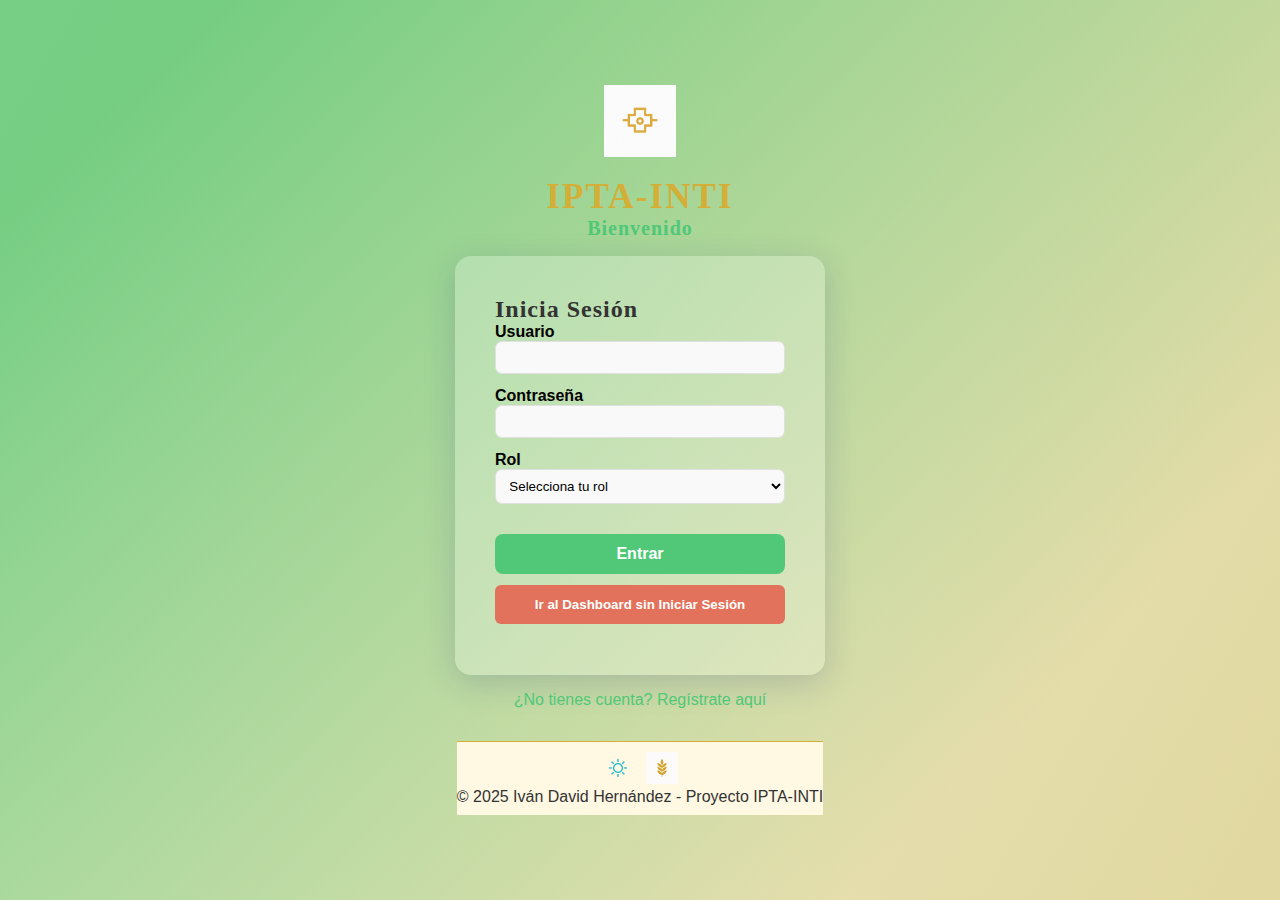
<file: index.html>
<!-- index.html - Login principal del sistema IPTA-INTI -->
<!DOCTYPE html>
<html lang="es">
<head>
  <meta charset="UTF-8" />
  <meta name="viewport" content="width=device-width, initial-scale=1.0"/>
  <title>Iniciar Sesión | IPTA-INTI</title>
  
  <!-- Estilos generales -->
  <link rel="stylesheet" href="assets/css/styles.css">
  <link rel="stylesheet" href="assets/css/login.css">
</head>
<body>
  <div class="login-bg">
    
    <!-- Encabezado con logo y bienvenida -->
    <div class="login-header">
      <img src="assets/img/logo-icon.png" alt="Logo dorado de IPTA-INTI" class="login-logo" />
      <h1 class="login-title">IPTA-INTI</h1>
      <h2 class="login-subtitle">Bienvenido</h2>
    </div>

    <!-- Formulario principal -->
    <main class="login-main">
      <form class="login-form-glass" autocomplete="off" novalidate>
        <h2>Inicia Sesión</h2>
        
        <!-- Campo de usuario -->
        <label for="usuario" class="login-label">Usuario</label>
        <input id="usuario" name="usuario" class="input" type="text" required autocomplete="off">
        
        <!-- Campo de contraseña -->
        <label for="contrasena" class="login-label">Contraseña</label>
        <input id="contrasena" name="contrasena" class="input" type="password" required autocomplete="off">
        
        <!-- Selección de rol -->
        <label for="rol" class="login-label">Rol</label>
        <select id="rol" name="rol" class="input" required>
          <option value="" disabled selected>Selecciona tu rol</option>
          <option value="Administrador">Administrador</option>
          <option value="Cajero">Cajero</option>
          <option value="Vendedor">Vendedor</option>
          <option value="Bodeguero">Bodeguero</option>
          <option value="Auditor">Auditor</option>
        </select>

        <!-- Botón para iniciar sesión -->
        <button type="submit" class="btn btn-login">Entrar</button>

        <!-- Mensaje de error -->
        <p id="error-msg" class="login-error" style="display:none;"></p>

        <!-- Acceso rápido (pruebas) -->
        <button type="button" class="btn btn-directo" onclick="loginDirectoAdmin()">Ir al Dashboard sin Iniciar Sesión</button>
      </form>

      <!-- Enlace a registro -->
      <a href="register.html" style="margin-top:1rem;display:block;text-align:center;color:var(--color-verde);">
        ¿No tienes cuenta? Regístrate aquí
      </a>
    </main>

    <!-- Pie de página -->
    <footer class="login-footer">
      <img src="assets/img/footer-icon-1.png" alt="Ícono decorativo de footer" class="footer-icon">
      <img src="assets/img/footer-icon-2.png" alt="Ícono decorativo de footer" class="footer-icon">
      <p>© 2025 Iván David Hernández - Proyecto IPTA-INTI</p>
    </footer>
  </div>

  <!-- Script de validación de login -->
  <script src="js/login.js"></script>

  <!-- Acceso rápido al Dashboard (modo prueba/demo) -->
  <script>
    function loginDirectoAdmin() {
      // Simula sesión como administrador (uso para pruebas)
      localStorage.setItem("usuario", "admin_demo");
      localStorage.setItem("rolActivo", "Administrador");
      window.location.href = "html/dashboard.html";
    }
  </script>
</body>
</html>
</file>
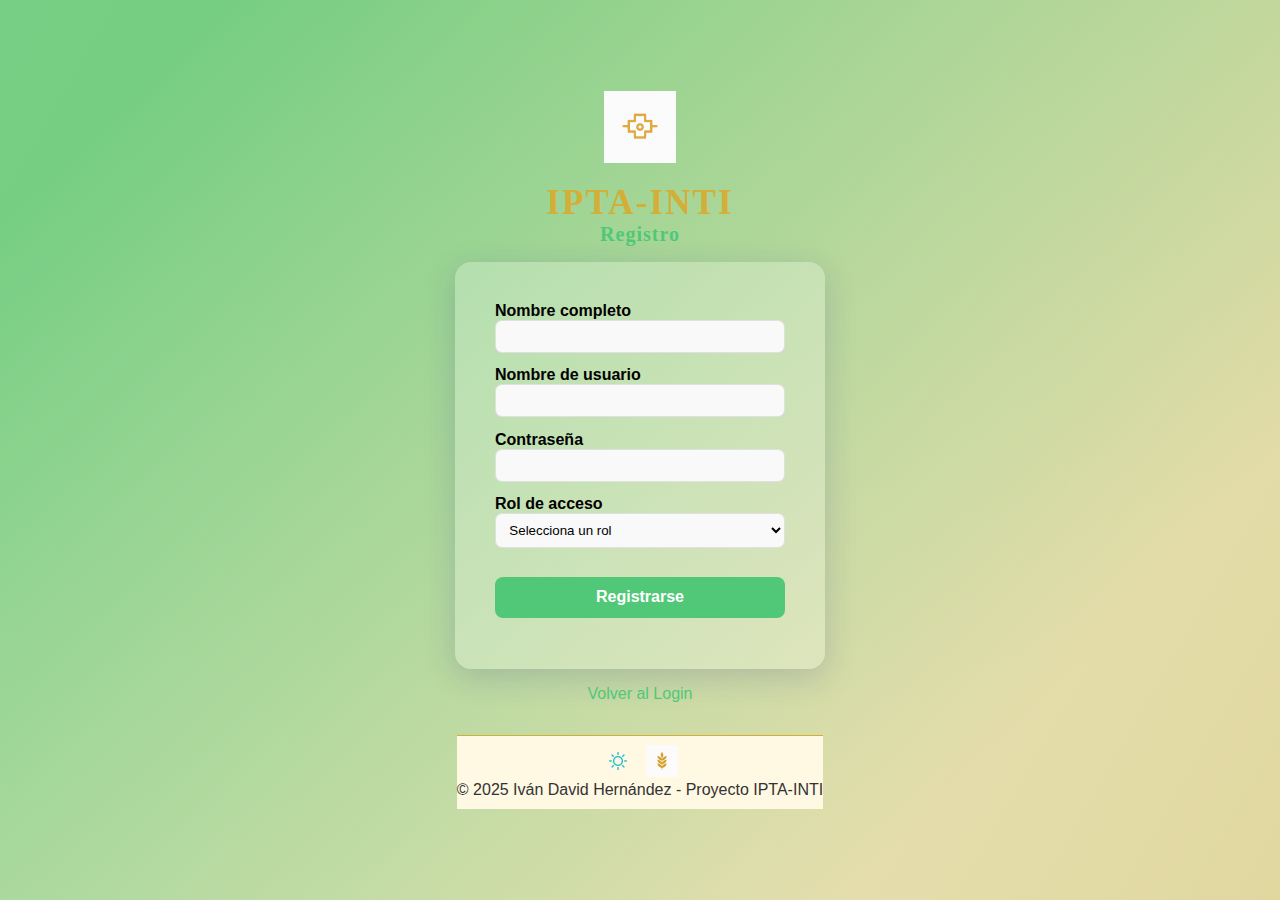
<file: register.html>
<!-- register.html - Registro de usuario IPTA-INTI -->
<!DOCTYPE html>
<html lang="es">
<head>
  <meta charset="UTF-8" />
  <meta name="viewport" content="width=device-width, initial-scale=1.0"/>
  <title>Registro | IPTA-INTI</title>
  <link rel="stylesheet" href="assets/css/styles.css">
  <link rel="stylesheet" href="assets/css/login.css">
</head>
<body>
  <div class="login-bg">
    <div class="login-header">
      <img src="assets/img/logo-icon.png" alt="Logo dorado" class="login-logo" />
      <h1 class="login-title">IPTA-INTI</h1>
      <h2 class="login-subtitle">Registro</h2>
    </div>
    <main class="login-main">
      <form class="login-form-glass" autocomplete="off" onsubmit="registrarUsuario(event)">
        <label for="nombre" class="login-label">Nombre completo</label>
        <input id="nombre" name="nombre" class="input" type="text" required>
        <label for="usuario" class="login-label">Nombre de usuario</label>
        <input id="usuario" name="usuario" class="input" type="text" required>
        <label for="contrasena" class="login-label">Contraseña</label>
        <input id="contrasena" name="contrasena" class="input" type="password" required>
        <label for="rol" class="login-label">Rol de acceso</label>
        <select id="rol" class="input" required>
          <option value="" disabled selected>Selecciona un rol</option>
          <option value="Administrador">Administrador</option>
          <option value="Bodeguero">Bodeguero</option>
          <option value="Cajero">Cajero</option>
          <option value="Vendedor">Vendedor</option>
          <option value="Auditor">Auditor</option>
        </select>
        <p id="msg" class="login-error" style="display:none;"></p>
        <button type="submit" class="btn btn-login">Registrarse</button>
      </form>
      <a href="index.html" style="margin-top:1rem;display:block;text-align:center;color:var(--color-verde);">Volver al Login</a>
    </main>
    <footer class="login-footer">
      <img src="assets/img/footer-icon-1.png" alt="icono footer" class="footer-icon">
      <img src="assets/img/footer-icon-2.png" alt="icono footer" class="footer-icon">
      <p>© 2025 Iván David Hernández - Proyecto IPTA-INTI</p>
    </footer>
  </div>
  <script>
    // Lógica profesional: enviar al backend vía fetch/AJAX
    function registrarUsuario(event) {
      event.preventDefault();
      const nombre = document.getElementById("nombre").value.trim();
      const usuario = document.getElementById("usuario").value.trim();
      const contrasena = document.getElementById("contrasena").value.trim();
      const rol = document.getElementById("rol").value;
      const msg = document.getElementById("msg");
      msg.style.display = "none";

      if (!nombre || !usuario || !contrasena || !rol) {
        msg.style.display = "block";
        msg.style.color = "#FF6347";
        msg.textContent = "Por favor, completa todos los campos.";
        return;
      }

      fetch("backend/register.php", {
        method: "POST",
        headers: { "Content-Type": "application/json" },
        body: JSON.stringify({ nombre, usuario, contrasena, rol })
      })
      .then(res => res.json())
      .then(data => {
        msg.style.display = "block";
        if (data.success) {
          msg.style.color = "green";
          msg.textContent = "Registro exitoso. Ahora puedes iniciar sesión.";
          event.target.reset();
        } else {
          msg.style.color = "#FF6347";
          msg.textContent = data.error || "No se pudo registrar el usuario.";
        }
      })
      .catch(() => {
        msg.style.display = "block";
        msg.style.color = "#FF6347";
        msg.textContent = "Error de conexión con el servidor.";
      });
    }
  </script>
</body>
</html>
</file>
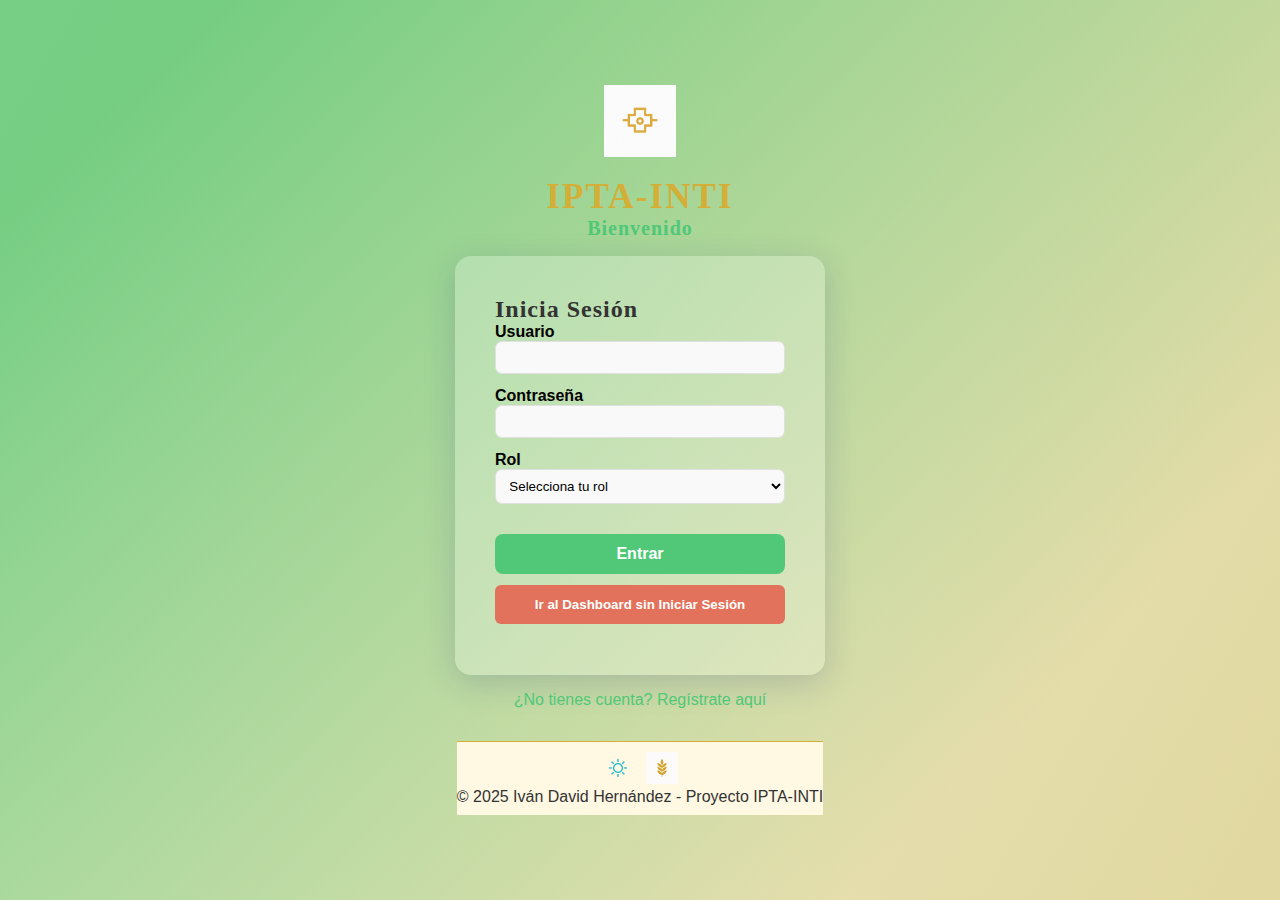
<file: html/clientes.html>
<!-- clientes.html - Módulo de gestión de clientes IPTA-INTI -->
<!DOCTYPE html>
<html lang="es">
<head>
  <meta charset="UTF-8">
  <meta name="viewport" content="width=device-width, initial-scale=1">
  <title>Clientes | IPTA-INTI</title>
  <link rel="stylesheet" href="../assets/css/styles.css">
  <link rel="stylesheet" href="../assets/css/clientes.css">
</head>
<body>
  <!-- CABECERA -->
  <header class="top-bar">
    <div class="project-header">
      <img src="../assets/img/logo-icon.png" alt="Logo IPTA-INTI" class="logo-icon" style="width: 50px;">
      <h1 class="project-title">IPTA-INTI</h1>
    </div>
    <div style="text-align: right; margin-right: 2rem;">
      Usuario: <span id="usuarioHeader"></span> | Rol: <span id="rol"></span>
      <button onclick="cerrarSesion()" class="btn-cerrar-sesion">Cerrar sesión</button>
    </div>
  </header>

  <!-- SIDEBAR -->
  <nav class="sidebar" aria-label="Menú lateral de navegación">
    <div class="logo">
      <img src="../assets/img/logo-inti.png" alt="Logo" style="width: 60px;">
      <h2>IPTA-INTI</h2>
    </div>
    <ul>
      <li><a href="dashboard.html">Inicio</a></li>
      <li><a href="clientes.html" class="active">Clientes</a></li>
      <li><a href="ventas.html">Ventas</a></li>
      <li><a href="empleados.html">Empleados</a></li>
      <li><a href="proveedores.html">Proveedores</a></li>
      <li><a href="promociones.html">Promociones</a></li>
      <li><a href="productos.html">Productos</a></li>
      <li><a href="inventario.html">Inventario</a></li>
      <li><a href="seguridad.html">Seguridad</a></li>
      <li><a href="../index.html">Salir</a></li>
    </ul>
  </nav>

  <!-- CONTENIDO PRINCIPAL -->
  <main class="main-content">
    <div id="clientesPanel" class="panel" data-role="Administrador">
      <h2 style="color: var(--color-verde);">Gestión de Clientes</h2>

      <!-- FORMULARIO -->
      <form id="formCliente" autocomplete="off">
        <input type="hidden" id="idCliente">
        <div class="form-group">
          <label for="nombreCliente">Nombre completo:</label>
          <input type="text" id="nombreCliente" required placeholder="Ej. Ana Torres">
        </div>
        <div class="form-group">
          <label for="telefonoCliente">Teléfono:</label>
          <input type="tel" id="telefonoCliente" required pattern="[0-9]{7,10}" placeholder="Ej. 3112345678">
        </div>
        <div class="form-group">
          <label for="emailCliente">Email:</label>
          <input type="email" id="emailCliente" required placeholder="Ej. ejemplo@correo.com">
        </div>
        <div class="form-group">
          <label for="direccionCliente">Dirección:</label>
          <input type="text" id="direccionCliente" placeholder="Ej. Calle 45 #10-25">
        </div>
        <button type="submit" class="btn btn-guardar">Guardar</button>
      </form>

      <!-- FEEDBACK -->
      <div id="mensajeFeedback" class="mensaje-feedback"></div>

      <!-- BUSCADOR -->
      <div id="buscarCliente">
        <label for="buscadorInput">Buscar cliente:</label>
        <input type="text" id="buscadorInput" placeholder="Filtrar por nombre, email o dirección...">
      </div>

      <!-- TABLA -->
      <table class="tabla-clientes" aria-label="Listado de clientes">
        <thead>
          <tr>
            <th>ID</th>
            <th>Nombre</th>
            <th>Teléfono</th>
            <th>Email</th>
            <th>Dirección</th>
            <th>Acciones</th>
          </tr>
        </thead>
        <tbody id="cuerpoTablaClientes">
          <!-- Llenado dinámico desde JS -->
        </tbody>
      </table>
    </div>
  </main>

  <!-- PIE DE PÁGINA -->
  <footer class="bottom-bar">
    <p>&copy; 2025 Iván David Hernández - Proyecto IPTA-INTI</p>
  </footer>

  <!-- SCRIPTS -->
  <script src="../js/roles.js"></script>
  <script src="../js/clientes.js"></script>
  <script>
    // Mostrar usuario logueado
    document.addEventListener("DOMContentLoaded", () => {
      const usuario = localStorage.getItem("usuario") || "Usuario";
      document.getElementById("usuarioHeader").textContent = usuario;
    });

    // Redirigir al cerrar sesión
    function cerrarSesion() {
      window.location.href = "../index.html";
    }
  </script>
</body>
</html>
</file>
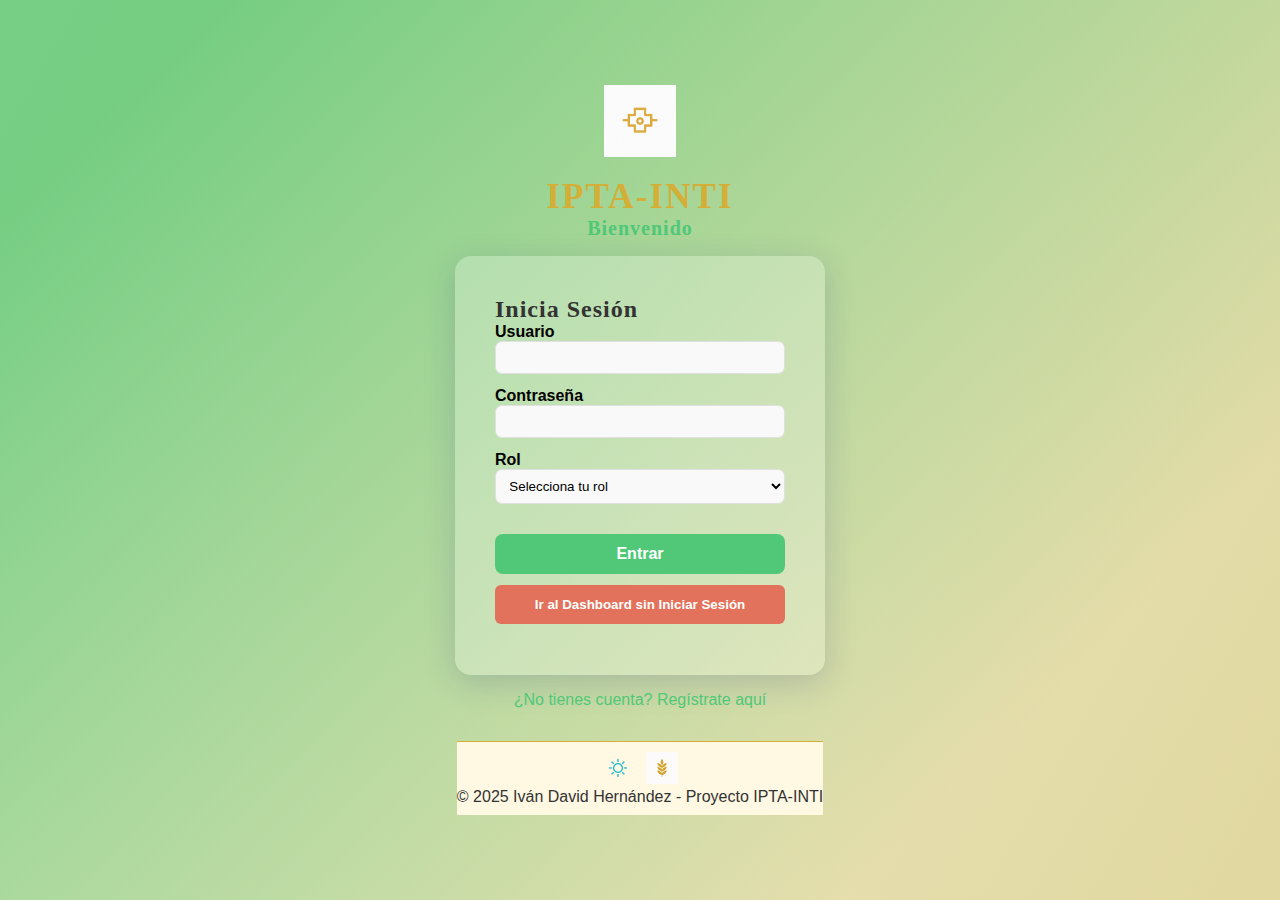
<file: html/empleados.html>
<!-- empleados.html - Módulo de gestión de empleados IPTA-INTI -->
<!DOCTYPE html>
<html lang="es">
<head>
  <meta charset="UTF-8" />
  <meta name="viewport" content="width=device-width, initial-scale=1.0"/>
  <title>Empleados | IPTA-INTI</title>
  <link rel="stylesheet" href="../assets/css/styles.css" />
  <link rel="stylesheet" href="../assets/css/empleados.css" />
</head>
<body>
  <!-- CABECERA -->
  <header class="top-bar">
    <div class="project-header">
      <img src="../assets/img/logo-icon.png" alt="Logo IPTA-INTI" class="logo-icon" style="width: 50px;">
      <h1 class="project-title">IPTA-INTI</h1>
    </div>
    <div style="text-align: right; margin-right: 2rem;">
      Usuario: <span id="usuarioHeader"></span> | Rol: <span id="rol"></span>
      <button onclick="cerrarSesion()" class="btn-cerrar-sesion">Cerrar sesión</button>
    </div>
  </header>

  <!-- SIDEBAR -->
  <nav class="sidebar">
    <div class="logo">
      <img src="../assets/img/logo-inti.png" alt="Logo" style="width: 60px;">
      <h2>IPTA-INTI</h2>
    </div>
    <ul>
      <li><a href="dashboard.html">Inicio</a></li>
      <li><a href="clientes.html">Clientes</a></li>
      <li><a href="ventas.html">Ventas</a></li>
      <li><a href="empleados.html" class="active">Empleados</a></li>
      <li><a href="proveedores.html">Proveedores</a></li>
      <li><a href="promociones.html">Promociones</a></li>
      <li><a href="productos.html">Productos</a></li>
      <li><a href="inventario.html">Inventario</a></li>
      <li><a href="seguridad.html">Seguridad</a></li>
      <li><a href="../index.html">Salir</a></li>
    </ul>
  </nav>

  <!-- CONTENIDO -->
  <main class="main-content">
    <div id="empleadosPanel" class="panel" data-role="Administrador">
      <h2 style="color: var(--color-verde);">Gestión de Empleados</h2>

      <!-- FORMULARIO -->
      <form id="formEmpleado" autocomplete="off">
        <input type="hidden" id="idEmpleado" />

        <div class="form-group">
          <label for="nombreEmpleado">Nombre:</label>
          <input type="text" id="nombreEmpleado" required placeholder="Ej. Luis Pérez" />
        </div>

        <div class="form-group">
          <label for="cargoEmpleado">Cargo:</label>
          <input type="text" id="cargoEmpleado" required placeholder="Ej. Cajero, Supervisor..." />
        </div>

        <div class="form-group">
          <label for="salarioEmpleado">Salario:</label>
          <input type="number" id="salarioEmpleado" required min="0" step="100" placeholder="Ej. 1200000" />
        </div>

        <button type="submit" class="btn btn-guardar">Guardar</button>
      </form>

      <!-- FEEDBACK -->
      <div id="mensajeFeedback" class="mensaje-feedback"></div>

      <!-- BUSCADOR -->
      <div id="buscarEmpleado">
        <label for="buscadorInput">Buscar empleado:</label>
        <input type="text" id="buscadorInput" placeholder="Filtrar por nombre o cargo..." />
      </div>

      <!-- TABLA -->
      <table class="tabla-empleados" aria-label="Listado de empleados">
        <thead>
          <tr>
            <th>ID</th>
            <th>Nombre</th>
            <th>Cargo</th>
            <th>Salario</th>
            <th>Acciones</th>
          </tr>
        </thead>
        <tbody id="cuerpoTablaEmpleados">
          <!-- Se llena dinámicamente -->
        </tbody>
      </table>
    </div>
  </main>

  <!-- PIE -->
  <footer class="bottom-bar">
    <p>&copy; 2025 Iván David Hernández - Proyecto IPTA-INTI</p>
  </footer>

  <!-- SCRIPTS -->
  <script src="../js/roles.js"></script>
  <script src="../js/empleados.js"></script>
  <script>
    document.addEventListener("DOMContentLoaded", () => {
      const usuario = localStorage.getItem("usuario") || "Usuario";
      document.getElementById("usuarioHeader").textContent = usuario;
    });

    function cerrarSesion() {
      window.location.href = "../index.html";
    }
  </script>
</body>
</html>
</file>
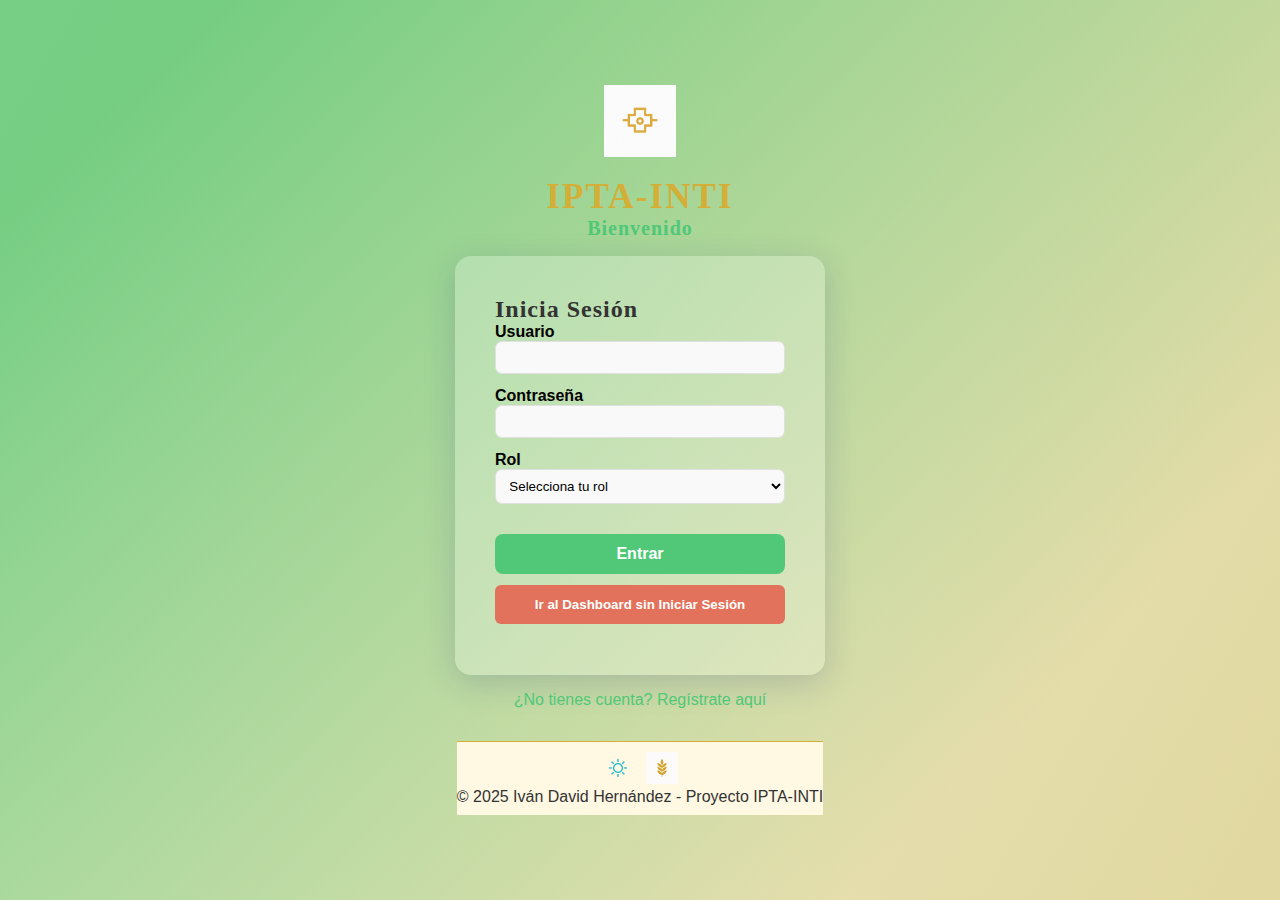
<file: html/inventario.html>
<!DOCTYPE html>
<html lang="es">
<head>
  <meta charset="UTF-8">
  <title>Inventario | IPTA-INTI</title>
  <link rel="stylesheet" href="../assets/css/styles.css">
  <link rel="stylesheet" href="../assets/css/inventario.css">
  <meta name="viewport" content="width=device-width, initial-scale=1.0">
</head>
<body>
  <!-- CABECERA -->
  <header class="top-bar">
    <div class="project-header">
      <img src="../assets/img/logo-icon.png" alt="Logo IPTA-INTI" class="logo-icon" style="width: 50px;">
      <h1 class="project-title">IPTA-INTI</h1>
    </div>
    <div style="text-align: right; margin-right: 2rem;">
      Usuario: <span id="usuarioHeader"></span> | Rol: <span id="rol"></span>
      <button onclick="cerrarSesion()" class="btn-cerrar-sesion">Cerrar sesión</button>
    </div>
  </header>

  <!-- SIDEBAR -->
  <nav class="sidebar">
    <div class="logo">
      <img src="../assets/img/logo-inti.png" alt="Logo" style="width: 60px;">
      <h2>IPTA-INTI</h2>
    </div>
    <ul>
      <li><a href="dashboard.html">Inicio</a></li>
      <li><a href="clientes.html">Clientes</a></li>
      <li><a href="ventas.html">Ventas</a></li>
      <li><a href="empleados.html">Empleados</a></li>
      <li><a href="proveedores.html">Proveedores</a></li>
      <li><a href="promociones.html">Promociones</a></li>
      <li><a href="productos.html">Productos</a></li>
      <li><a href="inventario.html" class="active">Inventario</a></li>
      <li><a href="seguridad.html">Seguridad</a></li>
      <li><a href="../index.html">Salir</a></li>
    </ul>
  </nav>

  <!-- CONTENIDO PRINCIPAL -->
  <main class="main-content">
    <div id="inventarioPanel" class="panel" data-role="Administrador">
      <h2 style="color: var(--color-verde);">Gestión de Inventario</h2>

      <!-- FORMULARIO -->
      <form id="formInventario" autocomplete="off">
        <input type="hidden" id="idInventario" />

        <div class="form-group">
          <label for="productoInventario">Producto:</label>
          <input type="text" id="productoInventario" required placeholder="Nombre del producto" />
        </div>

        <div class="form-group">
          <label for="cantidadInventario">Cantidad:</label>
          <input type="number" id="cantidadInventario" required min="1" placeholder="Cantidad ingresada" />
        </div>

        <div class="form-group">
          <label for="tipoMovimiento">Tipo de movimiento:</label>
          <select id="tipoMovimiento" required>
            <option value="">Seleccione</option>
            <option value="entrada">Entrada</option>
            <option value="salida">Salida</option>
          </select>
        </div>

        <button type="submit" class="btn btn-guardar">Guardar</button>
      </form>

      <!-- FEEDBACK -->
      <div id="mensajeFeedback" class="mensaje-feedback"></div>

      <!-- BUSCADOR -->
      <div id="buscarInventario">
        <label for="buscadorInput">Buscar en inventario:</label>
        <input type="text" id="buscadorInput" placeholder="Filtrar por producto..." />
      </div>

      <!-- TABLA -->
      <table class="tabla-inventario" aria-label="Listado de movimientos de inventario">
        <thead>
          <tr>
            <th>ID</th>
            <th>Producto</th>
            <th>Cantidad</th>
            <th>Tipo</th>
            <th>Fecha</th>
            <th>Acciones</th>
          </tr>
        </thead>
        <tbody id="cuerpoTablaInventario">
          <!-- Se llena dinámicamente -->
        </tbody>
      </table>
    </div>
  </main>

  <!-- PIE -->
  <footer class="bottom-bar">
    <p>&copy; 2025 Iván David Hernández - Proyecto IPTA-INTI</p>
  </footer>

  <!-- SCRIPTS -->
  <script src="../js/roles.js"></script>
  <script src="../js/inventario.js"></script>
  <script>
    document.addEventListener("DOMContentLoaded", () => {
      const usuario = localStorage.getItem("usuario") || "Usuario";
      document.getElementById("usuarioHeader").textContent = usuario;
    });

    function cerrarSesion() {
      window.location.href = "../index.html";
    }
  </script>
</body>
</html>
</file>
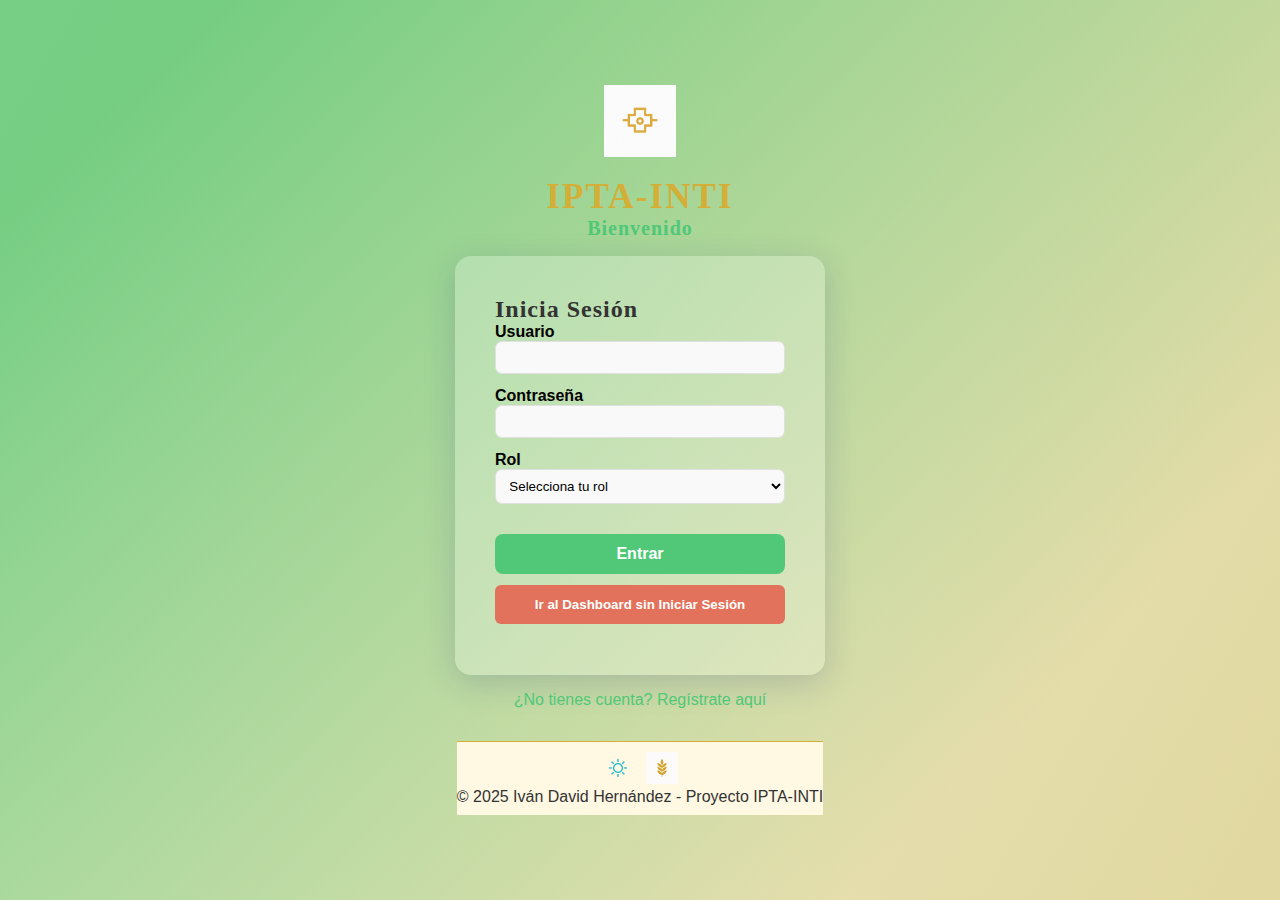
<file: html/productos.html>
<!-- productos.html - Gestión de Productos IPTA-INTI -->
<!DOCTYPE html>
<html lang="es">
<head>
  <meta charset="UTF-8">
  <meta name="viewport" content="width=device-width, initial-scale=1.0">
  <title>Productos | IPTA-INTI</title>
  <link rel="stylesheet" href="../assets/css/styles.css">
  <link rel="stylesheet" href="../assets/css/productos.css">
  <script src="../js/roles.js" defer></script>
  <script src="../js/productos.js" defer></script>
</head>
<body>
  <!-- HEADER -->
  <header class="top-bar">
    <div class="project-header">
      <img src="../assets/img/logo-icon.png" alt="Icono IPTA-INTI" class="logo-icon" style="width: 50px;">
      <h1 class="project-title">IPTA-INTI</h1>
    </div>
    <!-- Usuario y rol actual -->
    <div style="text-align: right; margin-right: 2rem; font-weight: bold;">
      Usuario: <span id="usuario"></span> | Rol: <span id="rol"></span>
      <button onclick="cerrarSesion()" class="btn btn-secundario" style="margin-left:1rem;">Cerrar sesión</button>
    </div>
  </header>
  <!-- SIDEBAR -->
  <nav class="sidebar">
    <div class="logo">
      <img src="../assets/img/logo-inti.png" alt="Logo IPTA-INTI" style="width: 60px;">
      <h2>IPTA-INTI</h2>
    </div>
    <ul>
     <li><a href="dashboard.html">Inicio</a></li>
      <li><a href="clientes.html">Clientes</a></li>
      <li><a href="ventas.html">Ventas</a></li>
      <li><a href="empleados.html">Empleados</a></li>
      <li><a href="proveedores.html">Proveedores</a></li>
      <li><a href="promociones.html">Promociones</a></li>
      <li><a href="productos.html"class="active">Productos</a></li>
      <li><a href="inventario.html">Inventario</a></li>
      <li><a href="seguridad.html" >Seguridad</a></li>
      <li><a href="../index.html">Salir</a></li>
    </ul>
  </nav>
  <!-- PANEL DE PRODUCTOS -->
  <main class="main-content">
    <div class="panel" data-role="Administrador" id="productosPanel">
      <h2>Gestión de Productos</h2>
      <!-- Formulario para agregar productos -->
      <form id="formProducto" class="panel" style="background: #f9f9f9; text-align:left;">
        <input type="hidden" id="idProducto">
        <label for="nombre">Nombre:</label>
        <input type="text" id="nombre" class="input" required>
        <label for="codigo">Código de barras:</label>
        <input type="text" id="codigo" class="input" required>
        <label for="descripcion">Descripción:</label>
        <input type="text" id="descripcion" class="input">
        <label for="precioCompra">Precio de compra:</label>
        <input type="number" id="precioCompra" class="input" min="0" required>
        <label for="precioVenta">Precio de venta:</label>
        <input type="number" id="precioVenta" class="input" min="0" required>
        <label for="stock">Cantidad en stock:</label>
        <input type="number" id="stock" class="input" min="0" required>
        <label for="proveedor">Proveedor:</label>
        <input type="text" id="proveedor" class="input" required>
        <button type="submit" class="btn">Agregar Producto</button>
      </form>
      <!-- Buscador -->
      <div style="margin: 1rem 0 0.5rem 0; display: flex; justify-content: flex-end;">
        <input 
          type="text"
          id="buscarProducto"
          class="input"
          placeholder="Buscar por nombre, código, proveedor..."
          style="max-width:320px;"
          oninput="filtrarProductos()"
        >
      </div>
      <!-- Tabla de productos registrados -->
      <h3 style="margin-top: 1rem;">Lista de Productos</h3>
      <table style="width: 100%; border-collapse: collapse; margin-top: 1rem;">
        <thead>
          <tr style="background: var(--color-verde); color: white;">
            <th>Nombre</th>
            <th>Código</th>
            <th>Descripción</th>
            <th>Compra</th>
            <th>Venta</th>
            <th>Stock</th>
            <th>Proveedor</th>
            <th>Acciones</th>
          </tr>
        </thead>
        <tbody id="tablaProductos">
          <!-- Contenido dinámico con JS -->
        </tbody>
      </table>
    </div>
  </main>
  <!-- FOOTER -->
  <footer class="bottom-bar">
    <p>© 2025 Iván David Hernández - Proyecto IPTA-INTI</p>
    <div class="footer-icons">
      <img src="../assets/img/footer-icon-1.png" alt="Icono decorativo 1" style="width: 30px;">
      <img src="../assets/img/footer-icon-2.png" alt="Icono decorativo 2" style="width: 30px;">
    </div>
  </footer>
</body>
</html>
</file>
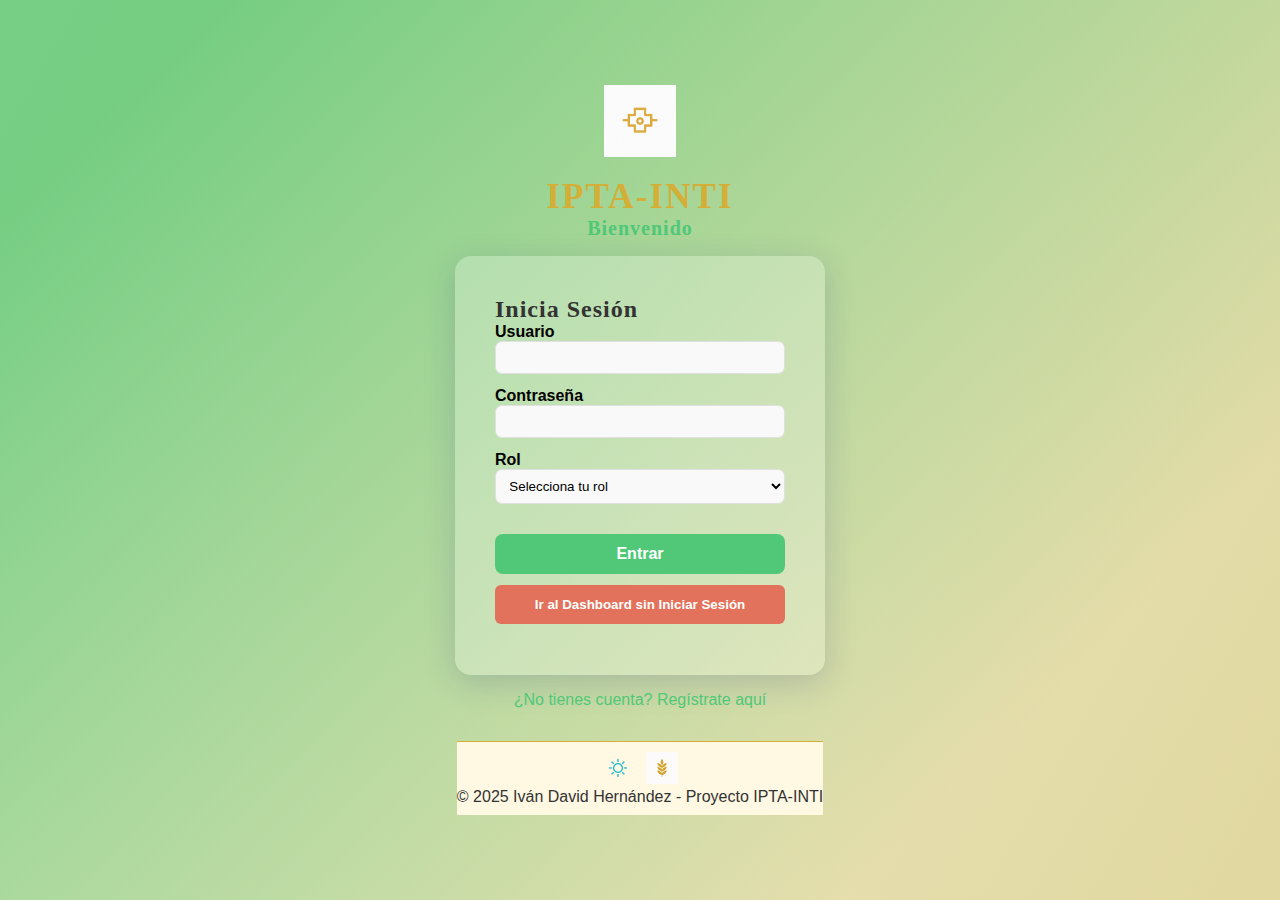
<file: html/promociones.html>
<!-- promociones.html - Gestión de Promociones IPTA-INTI -->
<!DOCTYPE html>
<html lang="es">
<head>
  <meta charset="UTF-8">
  <meta name="viewport" content="width=device-width, initial-scale=1.0">
  <title>Promociones | IPTA-INTI</title>
  <link rel="stylesheet" href="../assets/css/styles.css">
  <link rel="stylesheet" href="../assets/css/promociones.css">
  <script src="../js/roles.js" defer></script>
  <script src="../js/promociones.js" defer></script>
</head>
<body>
  <!-- HEADER -->
  <header class="top-bar">
    <div class="project-header">
      <img src="../assets/img/logo-icon.png" alt="Icono IPTA-INTI" class="logo-icon" style="width: 50px;">
      <h1 class="project-title">IPTA-INTI</h1>
    </div>
    <!-- Usuario y rol actual -->
    <div style="text-align: right; margin-right: 2rem; font-weight: bold;">
      Usuario: <span id="usuario"></span> | Rol: <span id="rol"></span>
      <button onclick="cerrarSesion()" class="btn btn-secundario" style="margin-left:1rem;">Cerrar sesión</button>
    </div>
  </header>
  <!-- SIDEBAR -->
  <nav class="sidebar">
    <div class="logo">
      <img src="../assets/img/logo-inti.png" alt="Logo IPTA-INTI" style="width: 60px;">
      <h2>IPTA-INTI</h2>
    </div>
    <ul>
      <li><a href="dashboard.html">Inicio</a></li>
      <li><a href="clientes.html">Clientes</a></li>
      <li><a href="ventas.html">Ventas</a></li>
      <li><a href="empleados.html">Empleados</a></li>
      <li><a href="proveedores.html">Proveedores</a></li>
      <li><a href="promociones.html"class="active">Promociones</a></li>
      <li><a href="productos.html">Productos</a></li>
      <li><a href="inventario.html">Inventario</a></li>
      <li><a href="seguridad.html" >Seguridad</a></li>
      <li><a href="../index.html">Salir</a></li>
    </ul>
  </nav>
  <!-- PANEL DE PROMOCIONES -->
  <main class="main-content">
    <div class="panel" data-role="Vendedor" id="promocionesPanel">
      <h2>Gestión de Promociones</h2>
      <!-- Formulario de promoción -->
      <form id="formPromocion" class="panel" style="background: #f9f9f9; text-align:left;">
        <input type="hidden" id="idPromocion">
        <label for="nombrePromo">Nombre de la promoción:</label>
        <input type="text" id="nombrePromo" class="input" required>
        <label for="descripcionPromo">Descripción:</label>
        <input type="text" id="descripcionPromo" class="input" required>
        <label for="descuentoPromo">Descuento (%):</label>
        <input type="number" id="descuentoPromo" class="input" min="0" max="100" required>
        <button type="submit" class="btn">Agregar Promoción</button>
      </form>
      <!-- Buscador -->
      <div style="margin-bottom: 1rem; display: flex; justify-content: flex-end;">
        <input
          type="text"
          id="buscarPromocion"
          class="input"
          placeholder="Buscar por nombre o descripción..."
          style="max-width:320px;"
          oninput="filtrarPromociones()"
        >
      </div>
      <!-- Tabla de promociones -->
      <h3 style="margin-top: 1rem;">Promociones Activas</h3>
      <table style="width: 100%; border-collapse: collapse; margin-top: 1rem;">
        <thead>
          <tr style="background: var(--color-verde); color: white;">
            <th>Nombre</th>
            <th>Descripción</th>
            <th>Descuento (%)</th>
            <th>Acciones</th>
          </tr>
        </thead>
        <tbody id="tablaPromociones">
          <!-- Generado con JS -->
        </tbody>
      </table>
    </div>
  </main>
  <!-- FOOTER -->
  <footer class="bottom-bar">
    <p>© 2025 Iván David Hernández - Proyecto IPTA-INTI</p>
    <div class="footer-icons">
      <img src="../assets/img/footer-icon-1.png" alt="Icono decorativo 1" style="width: 30px;">
      <img src="../assets/img/footer-icon-2.png" alt="Icono decorativo 2" style="width: 30px;">
    </div>
  </footer>
</body>
</html>
</file>
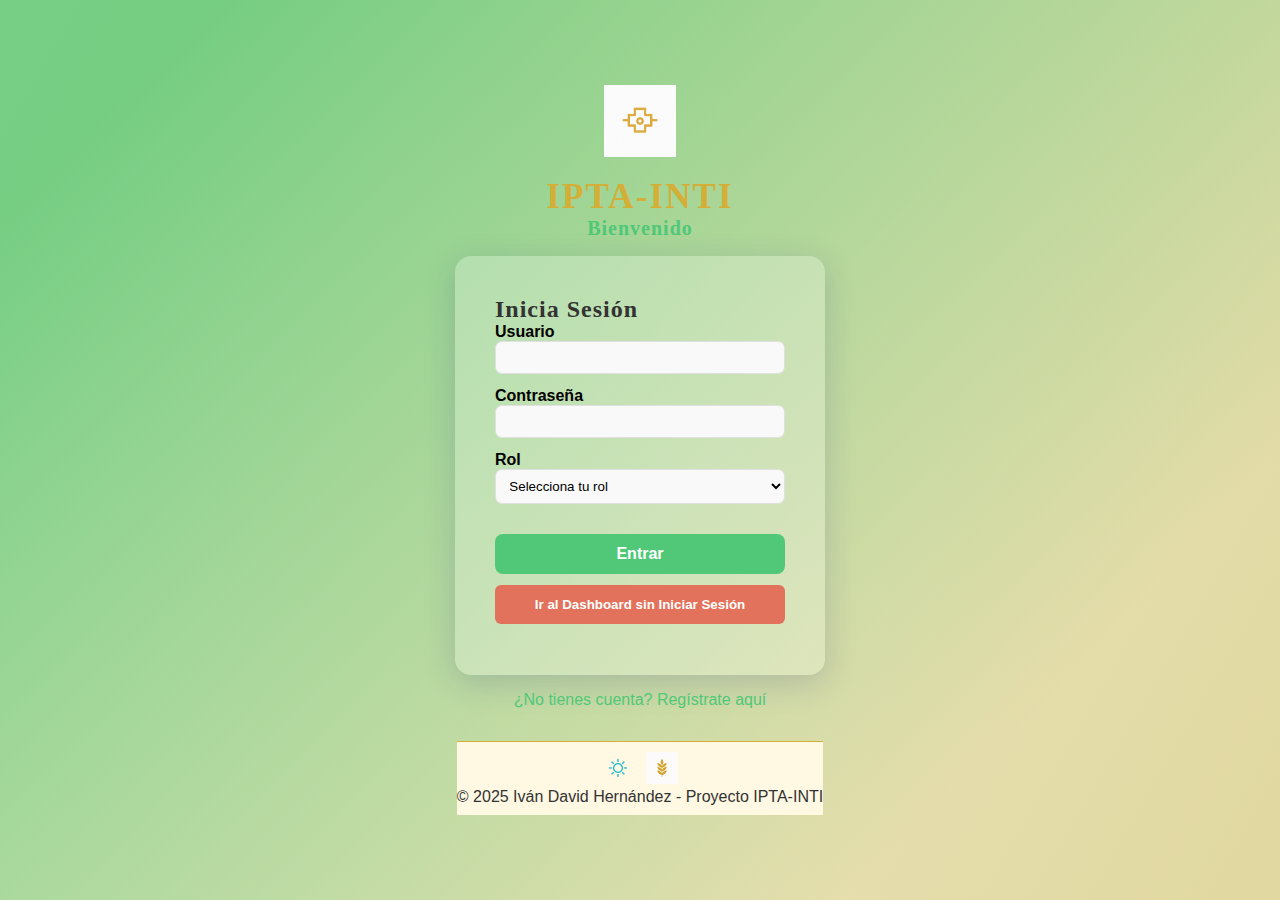
<file: html/proveedores.html>
<!-- proveedores.html - Gestión de Proveedores IPTA-INTI -->
<!DOCTYPE html>
<html lang="es">
<head>
  <meta charset="UTF-8">
  <meta name="viewport" content="width=device-width, initial-scale=1.0">
  <title>Proveedores | IPTA-INTI</title>
  <link rel="stylesheet" href="../assets/css/styles.css">
  <link rel="stylesheet" href="../assets/css/proveedores.css">
  <script src="../js/roles.js" defer></script>
  <script src="../js/proveedores.js" defer></script>
</head>
<body>
  <!-- HEADER -->
  <header class="top-bar">
    <div class="project-header">
      <img src="../assets/img/logo-icon.png" alt="Icono IPTA-INTI" class="logo-icon" style="width: 50px;">
      <h1 class="project-title">IPTA-INTI</h1>
    </div>
    <!-- Usuario y rol actual -->
    <div style="text-align: right; margin-right: 2rem; font-weight: bold;">
      Usuario: <span id="usuario"></span> | Rol: <span id="rol"></span>
      <button onclick="cerrarSesion()" class="btn btn-secundario" style="margin-left:1rem;">Cerrar sesión</button>
    </div>
  </header>
  <!-- SIDEBAR -->
  <nav class="sidebar">
    <div class="logo">
      <img src="../assets/img/logo-inti.png" alt="Logo IPTA-INTI" style="width: 60px;">
      <h2>IPTA-INTI</h2>
    </div>
    <ul>
      <li><a href="dashboard.html">Inicio</a></li>
      <li><a href="clientes.html">Clientes</a></li>
      <li><a href="ventas.html">Ventas</a></li>
      <li><a href="empleados.html">Empleados</a></li>
      <li><a href="proveedores.html" class="active">Proveedores</a></li>
      <li><a href="promociones.html">Promociones</a></li>
      <li><a href="productos.html">Productos</a></li>
      <li><a href="inventario.html">Inventario</a></li>
      <li><a href="seguridad.html">Seguridad</a></li>
      <li><a href="../index.html">Salir</a></li>
    </ul>
  </nav>
  <!-- PANEL DE PROVEEDORES -->
  <main class="main-content">
    <div class="panel" data-role="Administrador" id="proveedoresPanel">
      <h2>Gestión de Proveedores</h2>
      <!-- Formulario para agregar/editar proveedor -->
      <form id="formProveedor" class="panel" style="background: #f9f9f9; text-align:left;">
        <input type="hidden" id="idProveedor">
        <label for="nombreProveedor">Nombre del proveedor:</label>
        <input type="text" id="nombreProveedor" class="input" required>
        <label for="telefonoProveedor">Teléfono:</label>
        <input type="text" id="telefonoProveedor" class="input" required>
        <label for="emailProveedor">Correo electrónico:</label>
        <input type="email" id="emailProveedor" class="input" required>
        <button type="submit" class="btn">Agregar Proveedor</button>
      </form>
      <!-- Buscador -->
      <div style="margin: 1rem 0 0.5rem 0; display: flex; justify-content: flex-end;">
        <input 
          type="text"
          id="buscarProveedor"
          class="input"
          placeholder="Buscar por nombre, teléfono o email..."
          style="max-width:320px;"
          oninput="filtrarProveedores()"
        >
      </div>
      <!-- Tabla de proveedores -->
      <h3 style="margin-top: 1rem;">Lista de Proveedores</h3>
      <table style="width: 100%; border-collapse: collapse; margin-top: 1rem;">
        <thead>
          <tr style="background: var(--color-verde); color: white;">
            <th>Nombre</th>
            <th>Teléfono</th>
            <th>Email</th>
            <th>Acciones</th>
          </tr>
        </thead>
        <tbody id="tablaProveedores">
          <!-- Generado desde JS -->
        </tbody>
      </table>
    </div>
  </main>
  <!-- FOOTER -->
  <footer class="bottom-bar">
    <p>© 2025 Iván David Hernández - Proyecto IPTA-INTI</p>
    <div class="footer-icons">
      <img src="../assets/img/footer-icon-1.png" alt="Icono decorativo 1" style="width: 30px;">
      <img src="../assets/img/footer-icon-2.png" alt="Icono decorativo 2" style="width: 30px;">
    </div>
  </footer>
</body>
</html>
</file>
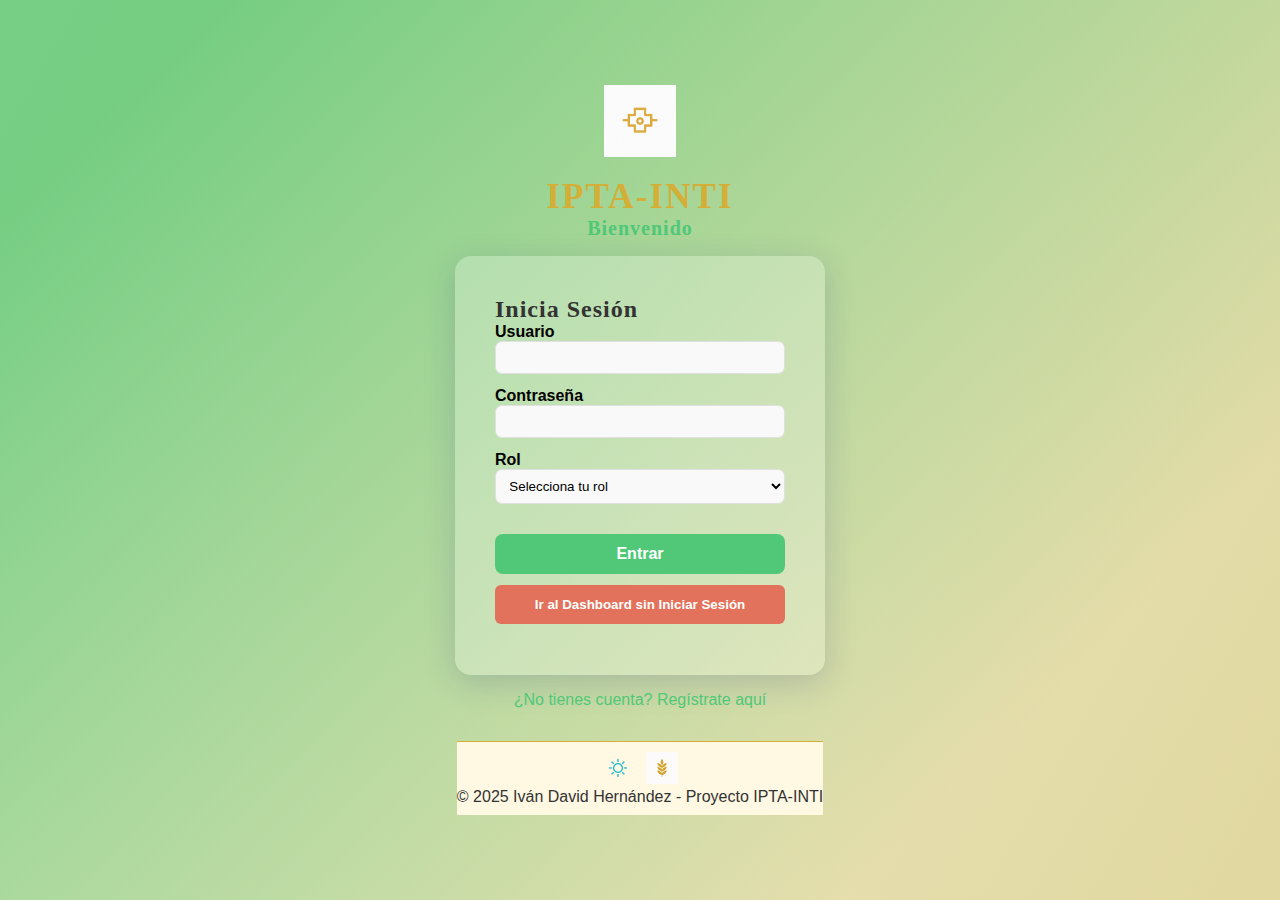
<file: html/seguridad.html>
<!-- seguridad.html - Gestión de Seguridad y Permisos IPTA-INTI -->
<!DOCTYPE html>
<html lang="es">
<head>
  <meta charset="UTF-8">
  <meta http-equiv="X-UA-Compatible" content="IE=edge">
  <meta name="viewport" content="width=device-width, initial-scale=1.0">
  <title>Seguridad | IPTA-INTI</title>

  <!-- Estilos base y específicos -->
  <link rel="stylesheet" href="../assets/css/styles.css">
  <link rel="stylesheet" href="../assets/css/seguridad.css">

  <!-- Scripts con control de roles y funcionalidad JS -->
  <script src="../js/roles.js" defer></script>
  <script src="../js/seguridad.js" defer></script>
</head>
<body>
  <!-- HEADER SUPERIOR -->
  <header class="top-bar">
    <div class="project-header">
      <img src="../assets/img/logo-icon.png" alt="Icono IPTA-INTI" class="logo-icon" style="width: 50px;">
      <h1 class="project-title">IPTA-INTI</h1>
    </div>
    <div style="text-align: right; margin-right: 2rem; font-weight: bold;">
      Usuario: <span id="usuario"></span> | Rol: <span id="rol"></span>
      <button onclick="cerrarSesion()" class="btn btn-secundario" style="margin-left:1rem;">Cerrar sesión</button>
    </div>
  </header>

  <!-- MENÚ LATERAL DE NAVEGACIÓN -->
  <nav class="sidebar">
    <div class="logo">
      <img src="../assets/img/logo-inti.png" alt="Logo IPTA-INTI" style="width: 60px;">
      <h2>IPTA-INTI</h2>
    </div>
    <ul>
      <li><a href="dashboard.html">Inicio</a></li>
      <li><a href="clientes.html">Clientes</a></li>
      <li><a href="ventas.html">Ventas</a></li>
      <li><a href="empleados.html">Empleados</a></li>
      <li><a href="proveedores.html">Proveedores</a></li>
      <li><a href="promociones.html">Promociones</a></li>
      <li><a href="productos.html">Productos</a></li>
      <li><a href="inventario.html">Inventario</a></li>
      <li><a href="seguridad.html" class="active">Seguridad</a></li>
      <li><a href="../index.html">Salir</a></li>
    </ul>
  </nav>

  <!-- PANEL PRINCIPAL DE SEGURIDAD -->
  <main class="main-content">
    <div class="panel" data-role="Auditor,Administrador" id="seguridadPanel">
      <h2>Gestión de Seguridad y Permisos</h2>

      <!-- FORMULARIO DE USUARIOS -->
      <form id="formUsuario" class="panel" style="background:#f9f9f9; text-align:left;">
        <input type="hidden" id="idUsuario">

        <label for="nombre">Nombre de usuario:</label>
        <input type="text" id="nombre" class="input" required>

        <label for="contrasena">Contraseña:</label>
        <input type="password" id="contrasena" class="input" required>

        <label for="rol">Rol asignado:</label>
        <select id="rol" class="input" required>
          <option value="Administrador">Administrador</option>
          <option value="Cajero">Cajero</option>
          <option value="Bodeguero">Bodeguero</option>
          <option value="Auditor">Auditor</option>
          <option value="Vendedor">Vendedor</option>
        </select>

        <label for="estado">Estado:</label>
        <select id="estado" class="input" required>
          <option value="activo">Activo</option>
          <option value="inactivo">Inactivo</option>
        </select>

        <button type="submit" class="btn">Agregar Usuario</button>
      </form>

      <!-- BÚSQUEDA DE USUARIOS -->
      <div style="margin: 1rem 0 0.5rem 0; display: flex; justify-content: flex-end;">
        <input 
          type="text"
          id="buscarUsuario"
          class="input"
          placeholder="Buscar por nombre, rol o estado..."
          style="max-width:320px;"
          oninput="filtrarUsuarios()"
        >
      </div>

      <!-- TABLA DE USUARIOS REGISTRADOS -->
      <h3 style="margin-top: 1rem;">Usuarios Registrados</h3>
      <table style="width: 100%; border-collapse: collapse; margin-top: 1rem;">
        <thead>
          <tr style="background: var(--color-verde); color: white;">
            <th>Nombre</th>
            <!-- <th>Contraseña</th> --> <!-- opcional, no se recomienda mostrar -->
            <th>Rol</th>
            <th>Estado</th>
            <th>Acciones</th>
          </tr>
        </thead>
        <tbody id="tablaUsuarios">
          <!-- Contenido generado dinámicamente desde seguridad.js -->
        </tbody>
      </table>
    </div>
  </main>

  <!-- PIE DE PÁGINA -->
  <footer class="bottom-bar">
    <p>© 2025 Iván David Hernández - Proyecto IPTA-INTI</p>
    <div class="footer-icons">
      <img src="../assets/img/footer-icon-1.png" alt="Icono decorativo 1" style="width: 30px;">
      <img src="../assets/img/footer-icon-2.png" alt="Icono decorativo 2" style="width: 30px;">
    </div>
  </footer>
</body>
</html>
</file>
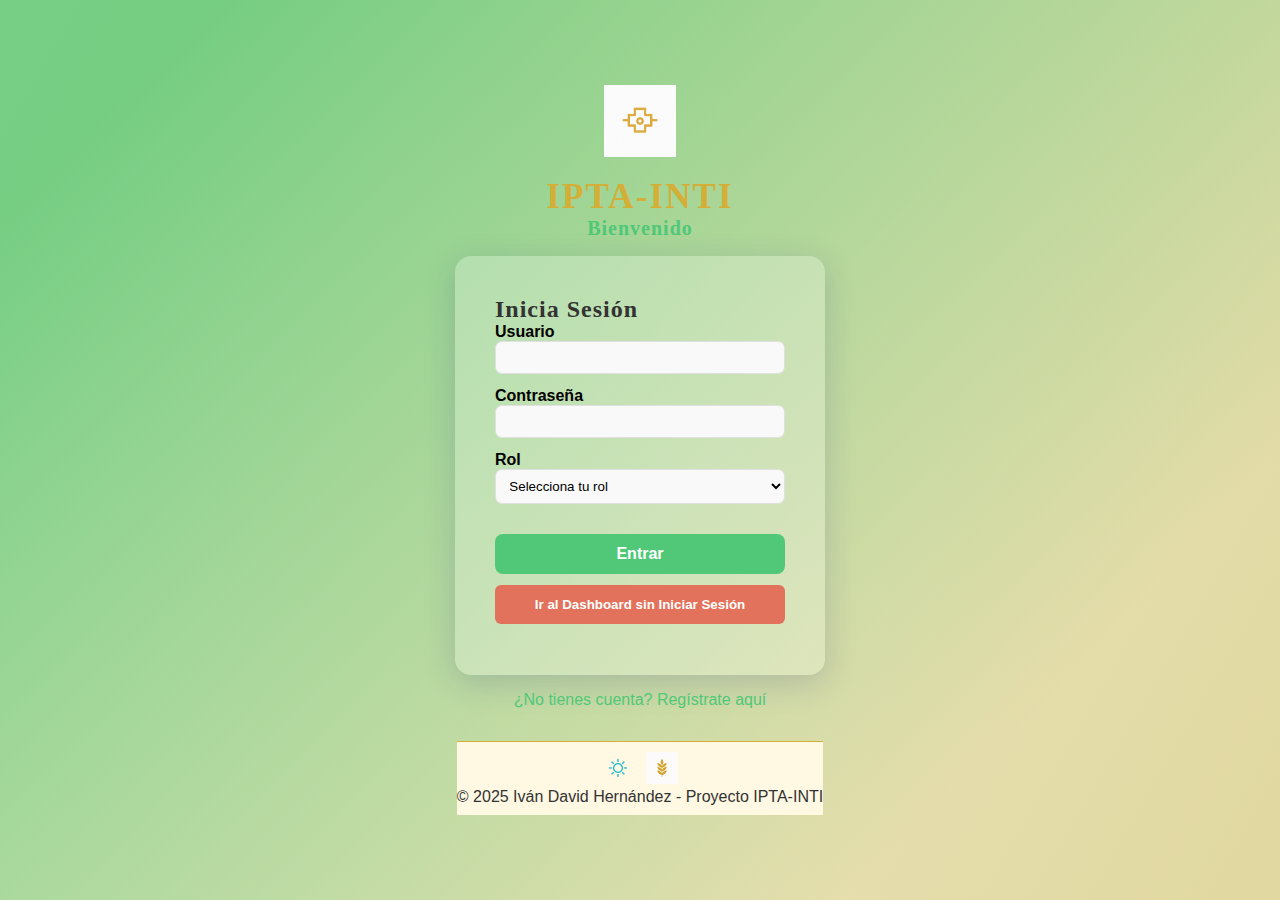
<file: html/ventas.html>
<!-- ventas.html - Módulo Caja Registradora (POS) del sistema IPTA-INTI -->
<!DOCTYPE html>
<html lang="es">
<head>
  <meta charset="UTF-8" />
  <meta name="viewport" content="width=device-width, initial-scale=1.0"/>
  <title>Caja Registradora | IPTA-INTI</title>

  <!-- Estilos base y específicos -->
  <link rel="stylesheet" href="../assets/css/styles.css">
  <link rel="stylesheet" href="../assets/css/ventas.css">

  <!-- Scripts de control de sesión y lógica de ventas -->
  <script src="../js/roles.js" defer></script>
  <script src="../js/logicadecaja.js" defer></script>
</head>
<body>
  <!-- HEADER SUPERIOR -->
  <header class="top-bar">
    <div class="project-header">
      <img src="../assets/img/logo-icon.png" alt="Icono IPTA-INTI" style="width: 50px;">
      <h1 class="project-title">IPTA-INTI</h1>
    </div>
    <div style="text-align: right; margin-right: 2rem; font-weight: bold;">
      Usuario: <span id="usuario"></span> | Rol: <span id="rol"></span>
      <button onclick="cerrarSesion()" class="btn btn-secundario" style="margin-left:1rem;">Cerrar sesión</button>
    </div>
  </header>

  <!-- SIDEBAR DE NAVEGACIÓN -->
  <nav class="sidebar">
    <div class="logo">
      <img src="../assets/img/logo-inti.png" alt="Logo IPTA-INTI" style="width: 60px;">
      <h2>IPTA-INTI</h2>
    </div>
    <ul>
      <li><a href="dashboard.html">Inicio</a></li>
      <li><a href="clientes.html">Clientes</a></li>
      <li><a href="ventas.html" class="active">Ventas</a></li>
      <li><a href="empleados.html">Empleados</a></li>
      <li><a href="proveedores.html">Proveedores</a></li>
      <li><a href="promociones.html">Promociones</a></li>
      <li><a href="productos.html">Productos</a></li>
      <li><a href="inventario.html">Inventario</a></li>
      <li><a href="seguridad.html">Seguridad</a></li>
      <li><a href="../index.html">Salir</a></li>
    </ul>
  </nav>

  <!-- CONTENIDO PRINCIPAL -->
  <main class="main-content main-content-flex">
    <!-- Panel izquierdo: punto de venta -->
    <section class="panel" data-role="Cajero,Administrador" id="ventasPanel">
      <h2 style="text-align:center;">Caja Registradora</h2>

      <!-- Selector de cliente -->
      <div style="margin-bottom: 1em;">
        <label for="selectorCliente" style="font-weight:bold;">Cliente:</label>
        <select id="selectorCliente" class="input"></select>
        <div id="resumenCliente" style="margin:0.5em 0;color:#003220;"></div>
      </div>

      <!-- Formulario para agregar producto -->
      <form id="formAgregarProducto" class="panel panel-form" style="background: #fff; text-align: left; max-width:500px;margin:auto;">
        <h3>Agregar Producto Manual</h3>
        <label for="codigoProducto">Código de barras:</label>
        <input type="text" id="codigoProducto" class="input" placeholder="Ej: 123456789012" required autocomplete="off" />

        <label for="cantidad">Cantidad:</label>
        <input type="number" id="cantidad" class="input" min="1" value="1" required />

        <button type="submit" class="btn">Agregar a la venta</button>
      </form>

      <!-- Tabla de productos agregados -->
      <h3 style="margin-top:2em;">Productos en la Venta</h3>
      <table class="tabla-venta">
        <thead>
          <tr>
            <th>Código</th>
            <th>Producto</th>
            <th>Precio</th>
            <th>Cantidad<br><span style="font-weight:normal;font-size:0.9em;">Stock</span></th>
            <th>Descuento (%)</th>
            <th>Subtotal</th>
            <th>Acción</th>
          </tr>
        </thead>
        <tbody id="tablaVenta">
          <!-- Dinámico desde logicadecaja.js -->
        </tbody>
      </table>

      <!-- Descuento global -->
      <div style="margin:1em 0;text-align:right;">
        <button class="btn btn-secundario" id="btnDescuentoGlobal" style="width:auto;background:var(--color-dorado);color:#333;">Descuento Global Venta</button>
      </div>

      <!-- Totales y método de pago -->
      <div style="margin-top: 1rem; text-align: right;">
        <h3>Total: $<span id="totalVenta">0</span></h3>

        <div style="margin-bottom: 1rem; text-align: right;">
          <label style="margin-right: 10px; font-weight: bold;">Método de Pago:</label>
          <button type="button" class="btn" id="btnEfectivo">Efectivo</button>
          <button type="button" class="btn" id="btnTarjeta" style="background: var(--color-dorado); color: #333;">Tarjeta</button>
          <span id="metodoPagoSeleccionado" style="margin-left: 1rem; font-weight: bold; color: var(--color-verde);"></span>
        </div>

        <button class="btn" onclick="finalizarVenta()">Finalizar Venta</button>
        <button class="btn btn-secundario" onclick="cancelarVenta()" style="background: var(--color-terracota); color: white;">Cancelar</button>
      </div>
    </section>

    <!-- Factura lateral dinámica -->
    <aside id="facturaLateral" class="factura-lateral"></aside>
  </main>

  <!-- PIE DE PÁGINA -->
  <footer class="bottom-bar">
    <p>© 2025 Iván David Hernández - Proyecto IPTA-INTI</p>
    <div class="footer-icons">
      <img src="../assets/img/footer-icon-1.png" alt="Icono decorativo 1" style="width: 30px;">
      <img src="../assets/img/footer-icon-2.png" alt="Icono decorativo 2" style="width: 30px;">
    </div>
  </footer>
</body>
</html>
</file>
<file: assets/css/styles.css>
/* styles.css - Estilos globales, paleta y utilidades */
/* Paleta institucional IPTA-INTI */  
:root {
  --color-verde: #50C878;
  --color-dorado: #D4AF37;
  --color-terracota: #E2725B;
  --color-negro: #000000;
  --color-azul: #0044FF;
  --color-turquesa: #40E0D0;
  --color-gris: #E0E0E0;
  --color-rojo: #FF6347;
  --color-fondo: linear-gradient(120deg, #ffe8b2 0%, #d4af37 100%);
  --glass-bg: linear-gradient(135deg, #50c878c7 10%, #eaf7f090 80%);
  --color-texto: #333;
}
* { box-sizing: border-box; margin: 0; padding: 0; }
body { font-family: 'Quicksand', 'Roboto Slab', sans-serif; background: var(--color-fondo); color: var(--color-texto);}
a { color: var(--color-verde); text-decoration: none; }
input, select, textarea { font-family: inherit; }
button:focus, input:focus, select:focus { outline: 2px solid var(--color-dorado); }
h1, h2, h3, h4, h5 { font-family: 'Roboto Slab', serif; letter-spacing: 1px; }
footer, .bottom-bar { margin-top: 2rem; background: #fff8e2; border-top: 1px solid var(--color-dorado); text-align: center; padding: 0.6rem 0; }
/* Botones */
.btn { background: #003220; border: none; padding: 0.75rem; color: var(--color-dorado); border-radius: 6px; font-weight: bold; cursor: pointer; width: 100%; }
.btn:hover { background: #45b06d; }
/* Tablas base */
table { width: 100%; border-collapse: collapse; margin: 1rem 0; }
th, td { padding: 8px; border: 1px solid var(--color-gris); text-align: center; }
thead { background: var(--color-verde); color: white; }
input[type="number"]::-webkit-inner-spin-button,
input[type="number"]::-webkit-outer-spin-button { -webkit-appearance: none; margin: 0; }
/* Barra lateral */
.sidebar { background: #fff; width: 220px; min-height: 100vh; position: fixed; top: 0; left: 0; border-right: 1px solid var(--color-gris); padding-top: 2.5rem; }
.sidebar .logo { display: flex; flex-direction: column; align-items: center; margin-bottom: 2rem; }
.sidebar .logo img { margin-bottom: 0.5rem; }
.sidebar ul { list-style: none; padding-left: 0; }
.sidebar ul li { margin: 0.5rem 0; }
.sidebar ul li a { display: block; padding: 0.6rem 1.2rem; border-radius: 7px; color: var(--color-negro); transition: background 0.2s; }
.sidebar ul li a.active, .sidebar ul li a:hover { background: var(--color-verde); color: white; }
/* Contenido principal */
.main-content { margin-left: 240px; padding: 2.5rem 2rem 1.5rem 2rem; min-height: 90vh; }
.panel { background: #fff; border-radius: 10px; box-shadow: 0 0 10px rgba(0,0,0,0.06); padding: 2rem; margin-bottom: 1.5rem;}
/* Otros */
.footer-icons { margin-top: 0.5rem; }
.footer-icons img { margin: 0 2px; }
::-webkit-scrollbar { width: 8px; background: #fff3; }
::-webkit-scrollbar-thumb { background: var(--color-dorado); border-radius: 8px; }
</file>
<file: assets/css/login.css>
/* login.css - Estilos exclusivos de Login y Registro IPTA-INTI */

/* Fondo principal con efecto glass */
.login-bg {
  min-height: 100vh;
  display: flex;
  flex-direction: column;
  justify-content: center;
  align-items: center;:root {
  --color-terracota: #e2725b;
  --color-dorado: #d4af37;
  --color-verde: #50c878;
  --color-turquesa: #40e0d0;
  --color-negro: #000000;
  --color-gris: #e0e0e0;
  --color-error: #ff6347;
  --color-fondo: #fdfdfd;
}

body {
  margin: 0;
  font-family: "Segoe UI", sans-serif;
  background-color: var(--color-fondo);
  color: var(--color-negro);
  display: flex;
  align-items: center;
  justify-content: center;
  height: 100vh;
}

.login-container {
  display: flex;
  justify-content: center;
  align-items: center;
  padding: 1rem;
}

.login-panel {
  background-color: white;
  border: 2px solid var(--color-verde);
  border-radius: 16px;
  padding: 2rem;
  box-shadow: 0 0 20px rgba(0,0,0,0.05);
  max-width: 400px;
  width: 100%;
  text-align: center;
}

.logo-login {
  width: 80px;
  margin-bottom: 1rem;
}

.login-panel h2 {
  margin-bottom: 1.5rem;
  color: var(--color-verde);
}

.form-group {
  margin-bottom: 1rem;
  text-align: left;
}

.form-group label {
  display: block;
  margin-bottom: 0.4rem;
  font-weight: bold;
  color: var(--color-negro);
}

.form-group input,
.form-group select {
  width: 100%;
  padding: 0.6rem;
  border-radius: 8px;
  border: 1px solid #ccc;
  font-size: 1rem;
  box-sizing: border-box;
}

.btn-login,
.btn-login-directo {
  width: 100%;
  padding: 0.7rem;
  margin-top: 1rem;
  border: none;
  border-radius: 8px;
  background-color: var(--color-verde);
  color: white;
  font-size: 1rem;
  font-weight: bold;
  cursor: pointer;
  transition: background 0.3s;
}

.btn-login:hover,
.btn-login-directo:hover {
  background-color: #3a9e61;
}

.btn-login-directo {
  background-color: var(--color-dorado);
  color: black;
  margin-top: 0.8rem;
}

.btn-login-directo:hover {
  background-color: #c9a329;
}

.mensaje-feedback {
  margin-top: 1rem;
  font-size: 0.9rem;
  padding: 0.6rem 1rem;
  border-radius: 8px;
  display: none;
  font-weight: bold;
}

.mensaje-feedback.exito {
  background-color: #e0f9e6;
  color: var(--color-verde);
  border: 1px solid var(--color-verde);
}

.mensaje-feedback.error {
  background-color: #ffe7e3;
  color: var(--color-error);
  border: 1px solid var(--color-error);
}

/* Responsive */
@media (max-width: 480px) {
  .login-panel {
    padding: 1.2rem;
  }

  .form-group input,
  .form-group select {
    font-size: 0.95rem;
  }

  .btn-login,
  .btn-login-directo {
    font-size: 0.95rem;
  }
}

  background: var(--glass-bg);
}

/* Encabezado del login */
.login-header {
  text-align: center;
  margin-bottom: 1rem;
}

/* Logo en la parte superior del formulario */
.login-logo {
  width: 72px;
  margin-bottom: 1rem;
}

/* Título dorado llamativo */
.login-title {
  color: var(--color-dorado);
  letter-spacing: 2px;
  font-size: 2.2rem;
}

/* Subtítulo en verde */
.login-subtitle {
  color: var(--color-verde);
  font-size: 1.25rem;
}

/* Contenedor principal del login */
.login-main {
  width: 100%;
  display: flex;
  flex-direction: column;
  align-items: center;
}

/* Formulario con efecto glass */
.login-form-glass {
  background: rgba(255,255,255,0.25);
  border-radius: 16px;
  box-shadow: 0 8px 32px 0 rgba(31, 38, 135, 0.18);
  padding: 2.5rem;
  max-width: 370px;
  width: 100%;
  margin: 0 auto;
}

/* Etiquetas de los inputs */
.login-label {
  font-weight: bold;
  color: var(--color-negro);
  margin-top: 0.5em;
}

/* Inputs de usuario, contraseña y select */
.input {
  display: block;
  width: 100%;
  margin-bottom: 1em;
  border-radius: 7px;
  padding: 0.6em 0.7em;
  border: 1px solid var(--color-gris);
  background: #f9f9f9;
}

/* Botón de inicio de sesión */
.btn-login {
  background: var(--color-verde);
  color: #fff;
  margin-bottom: 0.7rem;
  transition: background 0.2s;
}
.btn-login:hover {
  background: var(--color-dorado);
  color: var(--color-negro);
}

/* Botón de acceso directo */
.btn-directo {
  background: var(--color-terracota);
  color: white;
  margin-bottom: 0.7rem;
  transition: background 0.2s;
}
.btn-directo:hover {
  background: var(--color-dorado);
  color: var(--color-negro);
}

/* Mensaje de error */
.login-error {
  color: var(--color-rojo);
  background: #ffe6e6;
  border-radius: 5px;
  margin: 0.5em 0;
  text-align: center;
  padding: 0.3em 0;
  font-weight: 500;
}

/* Footer del login */
.login-footer {
  margin-top: 2rem;
  text-align: center;
}
.footer-icon {
  width: 32px;
  margin: 0 4px;
}

/* Responsive: formulario login centrado y ajustado en móviles */
@media (max-width: 480px) {
  .login-form-glass {
    padding: 1.2rem;
    max-width: 98vw;
  }
  .login-title { font-size: 1.3rem; }
  .login-subtitle { font-size: 1rem; }
}
</file>
<file: assets/css/clientes.css>
/* clientes.css - Estilos para módulo Clientes IPTA-INTI */

/* Panel principal */
#clientesPanel {
  max-width: 900px;
  margin: auto;
  padding: 2rem;
  border: 2px solid var(--color-verde);
  background: #fff;
  border-radius: 12px;
  box-shadow: 0 0 10px rgba(0,0,0,0.05);
}

/* Formularios */
#clientesPanel .form-group {
  margin-bottom: 1rem;
}

#clientesPanel label {
  display: block;
  font-weight: bold;
  margin-bottom: 0.3rem;
  color: var(--color-verde);
}

#clientesPanel input {
  width: 100%;
  padding: 0.6rem;
  border: 1px solid #ccc;
  border-radius: 6px;
  font-size: 1rem;
}

/* Botón guardar */
.btn-guardar {
  background-color: var(--color-verde);
  color: white;
  padding: 0.6rem 1.2rem;
  border: none;
  font-weight: bold;
  border-radius: 8px;
  cursor: pointer;
}

.btn-guardar:hover {
  background-color: #3a9e61;
}

/* Feedback visual */
.mensaje-feedback {
  margin-top: 1rem;
  padding: 0.7rem 1rem;
  font-size: 0.95rem;
  border-radius: 8px;
  display: none;
  font-weight: bold;
}

.mensaje-feedback.exito {
  background-color: #e2f9ed;
  color: var(--color-verde);
  border: 1px solid var(--color-verde);
}

.mensaje-feedback.error {
  background-color: #ffe6e3;
  color: var(--color-terracota);
  border: 1px solid var(--color-terracota);
}

/* Buscador */
#buscarCliente {
  margin: 2rem 0 1rem;
}

#buscarCliente input {
  width: 100%;
  padding: 0.5rem;
  font-size: 1rem;
  border-radius: 6px;
  border: 1px solid #ccc;
}

/* Tabla */
.tabla-clientes {
  width: 100%;
  border-collapse: collapse;
  margin-top: 1.5rem;
  font-size: 0.95rem;
}

.tabla-clientes th,
.tabla-clientes td {
  border: 1px solid #ddd;
  padding: 0.75rem;
  text-align: left;
}

.tabla-clientes th {
  background-color: var(--color-dorado);
  color: black;
}

.tabla-clientes tbody tr:nth-child(even) {
  background-color: #f5f5f5;
}

.tabla-clientes tbody tr:hover {
  background-color: #e2f9ed;
}

/* Botones de acción */
.btn-editar,
.btn-eliminar {
  padding: 0.3rem 0.7rem;
  border-radius: 6px;
  font-size: 0.9rem;
  font-weight: bold;
  border: none;
  cursor: pointer;
  margin-right: 0.3rem;
}

.btn-editar {
  background-color: var(--color-verde);
  color: white;
}

.btn-editar:hover {
  background-color: #319657;
}

.btn-eliminar {
  background-color: var(--color-terracota);
  color: white;
}

.btn-eliminar:hover {
  background-color: #b33c2c;
}

/* Responsive */
@media (max-width: 768px) {
  #clientesPanel {
    padding: 1rem;
  }

  .tabla-clientes th, .tabla-clientes td {
    font-size: 0.85rem;
    padding: 0.5rem;
  }
}
</file>
<file: assets/css/empleados.css>
/* empleados.css - Estilos del módulo Empleados IPTA-INTI */

#empleadosPanel {
  max-width: 900px;
  margin: auto;
  padding: 2rem;
  border: 2px solid var(--color-verde);
  background: #fff;
  border-radius: 12px;
  box-shadow: 0 0 10px rgba(0,0,0,0.05);
}

/* Formularios */
#empleadosPanel .form-group {
  margin-bottom: 1rem;
}

#empleadosPanel label {
  display: block;
  font-weight: bold;
  margin-bottom: 0.3rem;
  color: var(--color-verde);
}

#empleadosPanel input {
  width: 100%;
  padding: 0.6rem;
  border: 1px solid #ccc;
  border-radius: 6px;
  font-size: 1rem;
}

/* Botón guardar */
.btn-guardar {
  background-color: var(--color-verde);
  color: white;
  padding: 0.6rem 1.2rem;
  border: none;
  font-weight: bold;
  border-radius: 8px;
  cursor: pointer;
}

.btn-guardar:hover {
  background-color: #3a9e61;
}

/* Feedback visual */
.mensaje-feedback {
  margin-top: 1rem;
  padding: 0.7rem 1rem;
  font-size: 0.95rem;
  border-radius: 8px;
  display: none;
  font-weight: bold;
}

.mensaje-feedback.exito {
  background-color: #e2f9ed;
  color: var(--color-verde);
  border: 1px solid var(--color-verde);
}

.mensaje-feedback.error {
  background-color: #ffe6e3;
  color: var(--color-terracota);
  border: 1px solid var(--color-terracota);
}

/* Buscador */
#buscarEmpleado {
  margin: 2rem 0 1rem;
}

#buscarEmpleado input {
  width: 100%;
  padding: 0.5rem;
  font-size: 1rem;
  border-radius: 6px;
  border: 1px solid #ccc;
}

/* Tabla */
.tabla-empleados {
  width: 100%;
  border-collapse: collapse;
  margin-top: 1.5rem;
  font-size: 0.95rem;
}

.tabla-empleados th,
.tabla-empleados td {
  border: 1px solid #ddd;
  padding: 0.75rem;
  text-align: left;
}

.tabla-empleados th {
  background-color: var(--color-dorado);
  color: black;
}

.tabla-empleados tbody tr:nth-child(even) {
  background-color: #f5f5f5;
}

.tabla-empleados tbody tr:hover {
  background-color: #e2f9ed;
}

/* Botones */
.btn-editar,
.btn-eliminar {
  padding: 0.3rem 0.7rem;
  border-radius: 6px;
  font-size: 0.9rem;
  font-weight: bold;
  border: none;
  cursor: pointer;
  margin-right: 0.3rem;
}

.btn-editar {
  background-color: var(--color-verde);
  color: white;
}

.btn-editar:hover {
  background-color: #319657;
}

.btn-eliminar {
  background-color: var(--color-terracota);
  color: white;
}

.btn-eliminar:hover {
  background-color: #b33c2c;
}

/* Responsive */
@media (max-width: 768px) {
  #empleadosPanel {
    padding: 1rem;
  }

  .tabla-empleados th, .tabla-empleados td {
    font-size: 0.85rem;
    padding: 0.5rem;
  }
}
</file>
<file: assets/css/inventario.css>
/* inventario.css - Estilos del módulo Inventario IPTA-INTI */

#inventarioPanel {
  max-width: 900px;
  margin: auto;
  padding: 2rem;
  border: 2px solid var(--color-verde);
  background: #fff;
  border-radius: 12px;
  box-shadow: 0 0 10px rgba(0,0,0,0.05);
}

/* Formulario */
#inventarioPanel .form-group {
  margin-bottom: 1rem;
}

#inventarioPanel label {
  display: block;
  font-weight: bold;
  margin-bottom: 0.3rem;
  color: var(--color-verde);
}

#inventarioPanel input,
#inventarioPanel select {
  width: 100%;
  padding: 0.6rem;
  border: 1px solid #ccc;
  border-radius: 6px;
  font-size: 1rem;
}

/* Botón guardar */
.btn-guardar {
  background-color: var(--color-verde);
  color: white;
  padding: 0.6rem 1.2rem;
  border: none;
  font-weight: bold;
  border-radius: 8px;
  cursor: pointer;
}

.btn-guardar:hover {
  background-color: #3a9e61;
}

/* Feedback */
.mensaje-feedback {
  margin-top: 1rem;
  padding: 0.7rem 1rem;
  font-size: 0.95rem;
  border-radius: 8px;
  display: none;
  font-weight: bold;
}

.mensaje-feedback.exito {
  background-color: #e2f9ed;
  color: var(--color-verde);
  border: 1px solid var(--color-verde);
}

.mensaje-feedback.error {
  background-color: #ffe6e3;
  color: var(--color-terracota);
  border: 1px solid var(--color-terracota);
}

/* Buscador */
#buscarInventario {
  margin: 2rem 0 1rem;
}

#buscarInventario input {
  width: 100%;
  padding: 0.5rem;
  font-size: 1rem;
  border-radius: 6px;
  border: 1px solid #ccc;
}

/* Tabla */
.tabla-inventario {
  width: 100%;
  border-collapse: collapse;
  margin-top: 1.5rem;
  font-size: 0.95rem;
}

.tabla-inventario th,
.tabla-inventario td {
  border: 1px solid #ddd;
  padding: 0.75rem;
  text-align: left;
}

.tabla-inventario th {
  background-color: var(--color-dorado);
  color: black;
}

.tabla-inventario tbody tr:nth-child(even) {
  background-color: #f5f5f5;
}

.tabla-inventario tbody tr:hover {
  background-color: #e2f9ed;
}

/* Botones */
.btn-editar,
.btn-eliminar {
  padding: 0.3rem 0.7rem;
  border-radius: 6px;
  font-size: 0.9rem;
  font-weight: bold;
  border: none;
  cursor: pointer;
  margin-right: 0.3rem;
}

.btn-editar {
  background-color: var(--color-verde);
  color: white;
}

.btn-editar:hover {
  background-color: #319657;
}

.btn-eliminar {
  background-color: var(--color-terracota);
  color: white;
}

.btn-eliminar:hover {
  background-color: #b33c2c;
}

/* Responsive */
@media (max-width: 768px) {
  #inventarioPanel {
    padding: 1rem;
  }

  .tabla-inventario th, .tabla-inventario td {
    font-size: 0.85rem;
    padding: 0.5rem;
  }
}
</file>
<file: assets/css/productos.css>
/* productos.css - Estilos para módulo de productos IPTA-INTI */
#productosPanel .panel {
  background: #f9f9f9;
}
#productosPanel table th {
  background: var(--color-verde);
  color: white;
}
#productosPanel table td {
  text-align: center;
}
#productosPanel .btn {
  background: var(--color-verde);
  color: #fff;
}
#productosPanel .btn:hover {
  background: var(--color-dorado);
  color: #003220;
}
@media (max-width: 700px) {
  #productosPanel table, #productosPanel th, #productosPanel td {
    font-size: 0.97em;
  }
}
#productosPanel .btn[style*="#FF6347"] {
  border: 1.5px solid #FF6347;
}
#productosPanel .btn[style*="#D4AF37"] {
  border: 1.5px solid #D4AF37;
}
#productosPanel input[type="text"], #productosPanel input[type="number"] {
  margin-bottom: 0.5rem;
}
#productosPanel table tr:hover td {
  background: #fff8e7;
}
</file>
<file: assets/css/promociones.css>
/* promociones.css - Estilos para módulo de promociones IPTA-INTI */
#promocionesPanel .panel {
  background: #f9f9f9;
}
#promocionesPanel table th {
  background: var(--color-verde);
  color: white;
}
#promocionesPanel table td {
  text-align: center;
}
#promocionesPanel .btn {
  background: var(--color-verde);
  color: #fff;
}
#promocionesPanel .btn:hover {
  background: var(--color-dorado);
  color: #003220;
}
@media (max-width: 700px) {
  #promocionesPanel table, #promocionesPanel th, #promocionesPanel td {
    font-size: 0.97em;
  }
}
#promocionesPanel table tr:hover td {
  background: #fff8e7;
  transition: background 0.2s;
}
#promocionesPanel input[type="text"], #promocionesPanel input[type="number"] {
  margin-bottom: 0.5rem;
}
</file>
<file: assets/css/proveedores.css>
/* proveedores.css - Estilos para módulo de proveedores IPTA-INTI */
#proveedoresPanel .panel {
  background: #f9f9f9;
}
#proveedoresPanel table th {
  background: var(--color-verde);
  color: white;
}
#proveedoresPanel table td {
  text-align: center;
}
#proveedoresPanel .btn {
  background: var(--color-verde);
  color: #fff;
}
#proveedoresPanel .btn:hover {
  background: var(--color-dorado);
  color: #003220;
}
@media (max-width: 700px) {
  #proveedoresPanel table, #proveedoresPanel th, #proveedoresPanel td {
    font-size: 0.97em;
  }
}
#proveedoresPanel table tr:hover td {
  background: #fff8e7;
  transition: background 0.2s;
}
#proveedoresPanel input[type="text"], #proveedoresPanel input[type="email"] {
  margin-bottom: 0.5rem;
}
</file>
<file: assets/css/seguridad.css>
/* seguridad.css - Estilos para módulo de seguridad IPTA-INTI */
#seguridadPanel .panel {
  background: #f9f9f9;
}
#seguridadPanel table th {
  background: var(--color-verde);
  color: white;
}
#seguridadPanel table td {
  text-align: center;
}
#seguridadPanel .btn {
  background: var(--color-verde);
  color: #fff;
}
#seguridadPanel .btn:hover {
  background: var(--color-dorado);
  color: #003220;
}
@media (max-width: 700px) {
  #seguridadPanel table, #seguridadPanel th, #seguridadPanel td {
    font-size: 0.97em;
  }
}
#seguridadPanel table tr:hover td {
  background: #fff8e7;
  transition: background 0.2s;
}
#seguridadPanel input[type="text"], #seguridadPanel select {
  margin-bottom: 0.5rem;
}
</file>
<file: assets/css/ventas.css>
/* ventas.css - Estilos para módulo de ventas/caja */
.main-content-flex {
  display: flex;
  flex-direction: row;
  gap: 2rem;
  align-items: flex-start;
}
#ventasPanel {
  flex: 2;
  min-width: 450px;
}
.factura-lateral {
  flex: 1;
  background: #fff;
  border-radius: 10px;
  padding: 1.5rem;
  box-shadow: 0 0 12px rgba(0,0,0,0.10);
  margin-left: 2rem;
  min-width: 350px;
  display: none;
}
.factura-lateral-content {
  font-family: 'Roboto Slab', monospace;
  font-size: 1rem;
}
.tabla-venta th, .tabla-venta td {
  padding: 8px;
  text-align: center;
  border: 1px solid var(--color-gris);
}
.tabla-venta thead {
  background: var(--color-verde);
  color: white;
}
#btnEfectivo, #btnTarjeta {
  width: auto;
  margin-right: 8px;
  padding: 0.4em 1.2em;
}
#btnEfectivo.selected, #btnTarjeta.selected {
  background: var(--color-verde);
  color: #fff;
}
@media (max-width: 950px) {
  .main-content-flex {
    flex-direction: column;
  }
  .factura-lateral {
    margin-left: 0;
    margin-top: 1.5rem;
    min-width: unset;
  }
}
</file>
